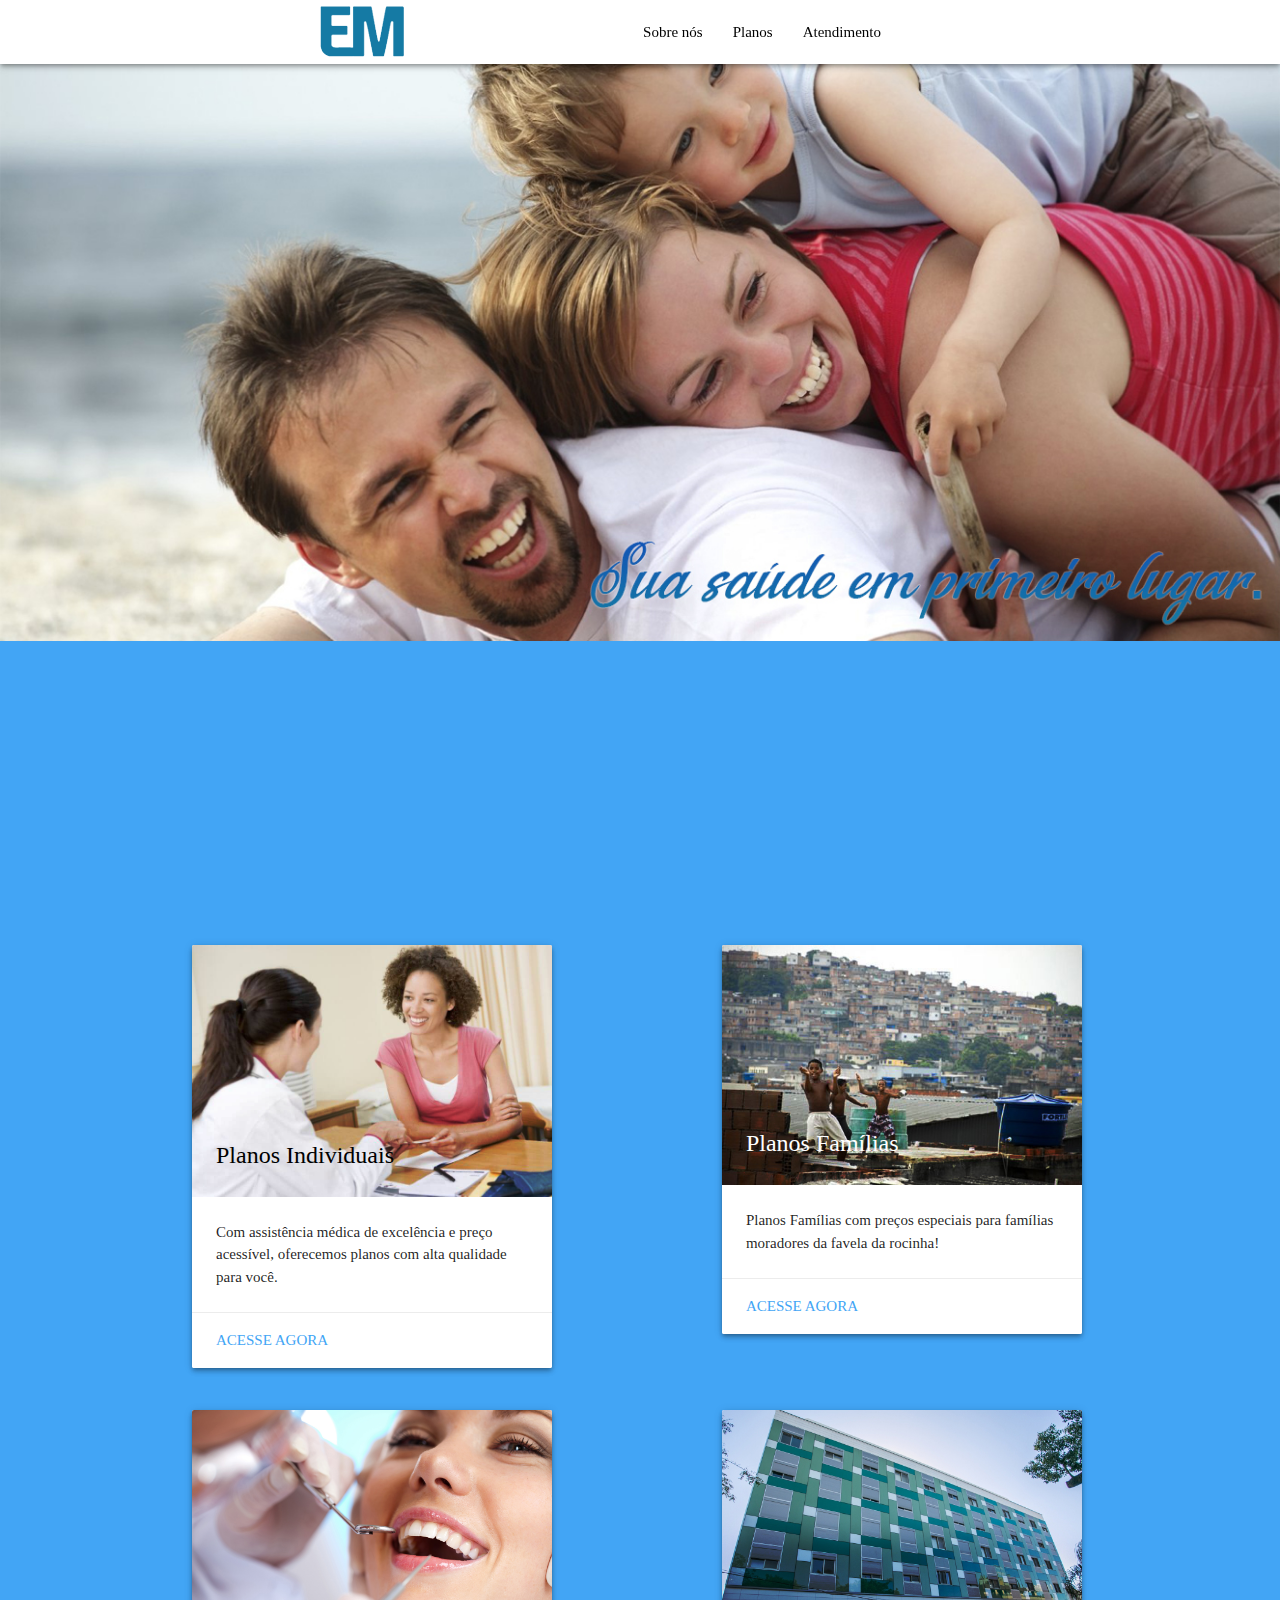
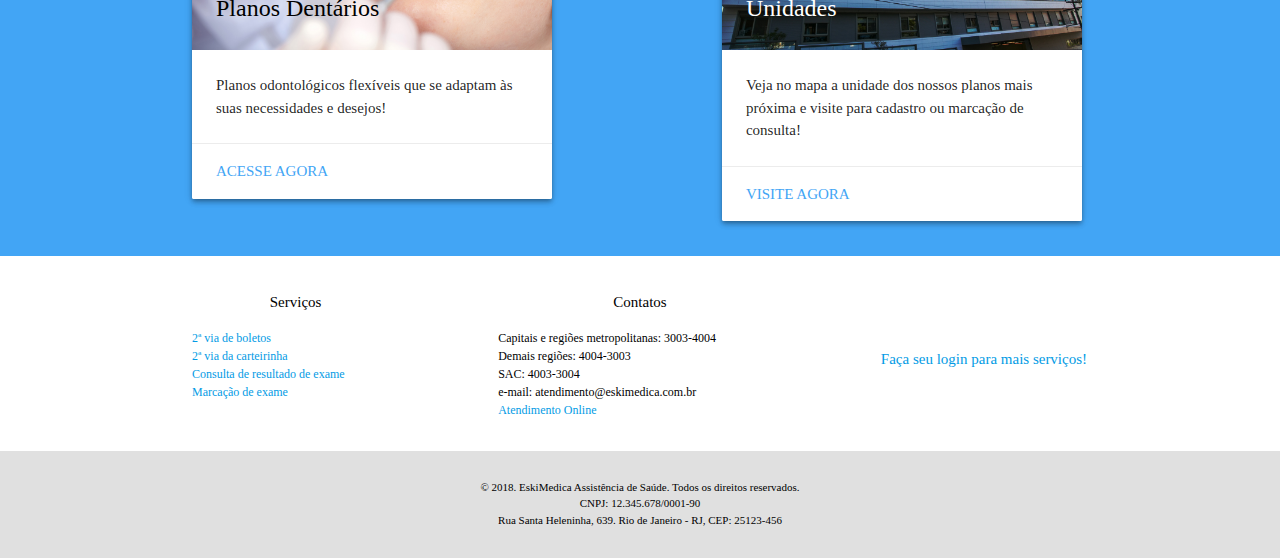
<file: index.html>
<!DOCTYPE html>
<html>
	<head>
		<meta charset="UTF-8">
		<title>EskiMedica</title>
		<link rel="stylesheet" type="text/css" href="css/index.css">
		<link rel="stylesheet" type="text/css" href="css/materialize.min.css">
		<link rel="shortcun icon" href="img/icone/logo.ico">
	</head>
	<body>
		<div class="navbar-fixed">
			<nav class="white z-depth-2">
				<div class="nav-wrapper">
					<a href="index.html"><img src="img/icone/logo.png" class="logo"></a>
					<ul id="nav-mobile" class="right hide-on-med-and-down">
						<li><a href="sobrenos.html">Sobre nós</a></li>
						<li><a href="planos.html">Planos</a></li>
						<li><a href="atendimento.html">Atendimento</a></li>
					</ul>
				</div>
			</nav>
		</div>
		<section>
			<div class="container">
				<div class="row" id="linha1">
					<div class="col l5">
						<div class="card hoverable z-depth-2">
							<div class="card-image">
								<img src="img/card/card-1.jpg" id="card-image">
								<span class="black-text card-title">Planos Individuais</span>
							</div>
							<div class="card-content">
								<p> Com assistência médica de excelência e preço acessível, oferecemos planos com alta qualidade para você.</p>
							</div>
							<div class="card-action">
								<a href="planos.html" id="click">Acesse agora</a>
							</div>
						</div>
					</div>
					<div class="col l5" id="card">
						<div class="card hoverable z-depth-2">
							<div class="card-image">
								<img src="img/card/card-2.jpg">
								<span class="card-title" id="titulo">Planos Famílias</span>
							</div>
							<div class="card-content">
								<p>Planos Famílias com preços especiais para famílias moradores da favela da rocinha!</p>
							</div>
							<div class="card-action">
								<a href="planos.html" id="click">Acesse agora</a>
							</div>
						</div>
					</div>
				</div>
				<div class="row">
					<div class="col l5">
						<div class="card hoverable z-depth-2">
							<div class="card-image">
								<img src="img/card/card-3.jpg">
								<span class="black-text card-title">Planos Dentários</span>
							</div>
							<div class="card-content">
								<p>Planos odontológicos flexíveis que se adaptam às suas necessidades e desejos!</p>
							</div>
							<div class="card-action">
								<a href="planos.html" id="click">Acesse agora</a>
							</div>
						</div>
					</div>
					<div class="col l5" id="card">
						<div class="card hoverable z-depth-2">
							<div class="card-image">
								<img src="img/card/card-4.jpg">
								<span class="card-title" id="titulo">Unidades</span>
							</div>
							<div class="card-content">
								<p>Veja no mapa a unidade dos nossos planos mais próxima e visite para cadastro ou marcação de consulta!</p>
							</div>
							<div class="card-action">
								<a href="mapa.html" id="click">Visite agora</a>
							</div>
						</div>
					</div>
			</div>
			</div>
		</section>
		<footer class="white page-footer">
			<div class="container">
				<div class="row">
					<div class="col l3">
						<p id="titulo-footer">Serviços</p>
						<div id="minusculo">
							<ul>
								<li><a href="boletos.html">2ª via de boletos</a></li>
								<li><a href="agendamento.html">2ª via da carteirinha</a></li>
								<li><a href="resultado.html">Consulta de resultado de exame</a></li>
								<li><a href="agendamento.html">Marcação de exame</a></li>
							</ul>
						</div>
					</div>
					<div class="col l4 offset-l1">
						<p id="titulo-footer">Contatos</p>
						<div id="minusculo"> 
							<ul>
								<div class="black-text">
									<li>Capitais e regiões metropolitanas: 3003-4004</li>
									<li>Demais regiões: 4004-3003</li>
									<li>SAC: 4003-3004</li>
									<li>e-mail: atendimento@eskimedica.com.br</li>
								</div>
									<li><a href="atendimento.html">Atendimento Online</a></li>
							</ul>
						</div>
					</div>
					<div class="col l3 offset-l1" id="footer-login">
						<a href="login.html">Faça seu login para mais serviços!</a>
					</div>
				</div>
			</div>
			<div class="grey lighten-2 footer-copyright">
				<div class="container">
					<div class="row" id="copyright">
						© 2018. EskiMedica Assistência de Saúde. Todos os direitos reservados.<br>
						CNPJ: 12.345.678/0001-90 <br>
						Rua Santa Heleninha, 639. Rio de Janeiro - RJ, CEP: 25123-456
					</div>
				</div>
			</div>
		</footer>
		<script type="text/javascript" src="https://code.jquery.com/jquery-3.2.1.min.js"></script>
      <script type="text/javascript" src="js/materialize.min.js"></script>
	</body>
</html>
</file>
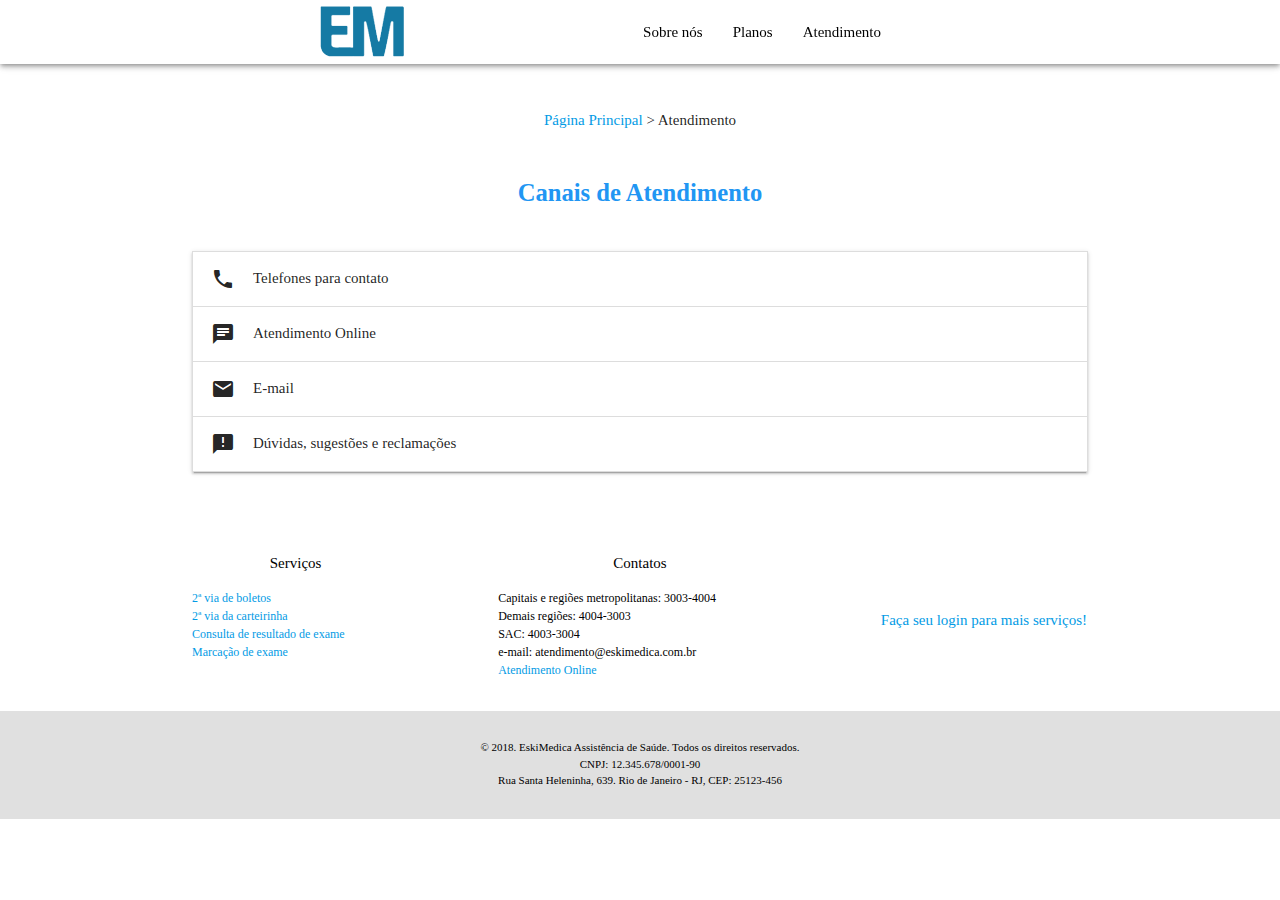
<file: atendimento.html>
<!DOCTYPE html>
<html>
	<head>
		<meta charset="UTF-8">
		<title>EskiMedica</title>
		<link rel="stylesheet" type="text/css" href="css/atendimento.css">
		<link rel="stylesheet" type="text/css" href="css/materialize.min.css">
		<link rel="shortcun icon" href="img/icone/logo.ico">
		<link href="https://fonts.googleapis.com/icon?family=Material+Icons" rel="stylesheet">
	</head>
	<body>
		<div class="navbar-fixed">
			<nav class="white z-depth-2">
				<div class="nav-wrapper">
					<a href="index.html"><img src="img/icone/logo.png" class="logo"></a>
					<ul id="nav-mobile" class="right hide-on-med-and-down">
						<li><a href="sobrenos.html">Sobre nós</a></li>
						<li><a href="planos.html">Planos</a></li>
						<li><a href="atendimento.html">Atendimento</a></li>
					</ul>
				</div>
			</nav>
		</div>
		<section>
			<div id="orientacao">
				<a href="index.html">Página Principal</a> > Atendimento
			</div>
			<div class="container">
				<br><h5><p class="center-align blue-text text-ligten-1"><b>Canais de Atendimento</b></p></h5>
				<ul class="collapsible hoverable" data-collapsible="accordion" id="collapsible">
					<li>
						<div class="collapsible-header">
							<i class="material-icons prefix">call</i> Telefones para contato
						</div>
						<div class="collapsible-body">
							<ul>
								<li><b>Capitais e regiões metropolitanas:</b> 3003-4004</li>
								<li><b>Demais regiões:</b> 4004-3003</li>
								<li><b>Serviço de Atendimento ao Cliente:</b> 4003-3004</li>
							</ul> <br>
							Horário de atendimento: 
							<ul>
								<li><b>Segunda à Sexta:</b> 08:00 às 20:00</li>
								<li><b>Sábado, domingo e feriados:</b> 10:00 às 18:00</li>
							</ul>
					</li>
					<li>
						<div class="collapsible-header">
							<i class="material-icons prefix">chat</i> Atendimento Online
						</div>
						<div class="collapsible-body">
							<ul>
								<li>Deseja um atendimento rápido e prático? <b>Fale já com a nossa atendente virtual!</b> <a class="right waves-effect waves-light btn" href="atendentevirtual.html" id="acesse">Acesse agora</a>
							</ul>
					</li>
					<li>
						<div class="collapsible-header">
							<i class="material-icons prefix">email</i>E-mail
						</div>
						<div class="collapsible-body">
							<b>Para envio de declarações, comprovantes e outras solicitações:</b> atendimento@eskimedica.com.br
					</li>
					<li>
						<div class="collapsible-header">
							<i class="material-icons">announcement</i>Dúvidas, sugestões e reclamações
						</div>
						<div class="collapsible-body">
							<div class="row">
								<form>
									<div class="row">
										<div class="input-field col l6">
											<input name="nome" id="nome" type="text" class="validate">
											<label for="nome">Nome</label>
										</div>
										<div class="input-field col l6">
											<input name="sobrenome" id="sobrenome" type="text" class="validate">
											<label for="sobrenome">Sobrenome</label>
										</div>
									</div>
									<div class="row">
										<div class="input-field col l12">
											<input name="email" id="email" type="email" class="validate">
											<label for="email">E-mail</label>
										</div>
									</div>
									<div class="row" id="radio-buttons">
										Você é da rede de planos de saúde EskiMedica?
										<p><input name="cliente" type="radio" id="sim"/>
										<label for="sim">Sim</label></p>
										<input name="cliente" type="radio" id="nao" />
										<label for="nao">Não</label>
									</div>
									<div class="row">
										<div class="input-field col s12">
											<textarea id="textarea1" class="materialize-textarea" data-length="500"></textarea>
											<label for="textarea1">Qual sua dúvida, sugestão ou reclamação?</label>
										</div>
									</div>
								</form>
								<button class="blue lighten-1 right btn waves-effect waves-light" type="submit" name="action" id="button">Enviar<i class="material-icons right">send</i>
								</button>
							</div>
						</div>
					</li>
				</ul>
			</div>
		</section>
		<footer class="white page-footer">
			<div class="container">
				<div class="row">
					<div class="col l3">
						<p id="titulo-footer">Serviços</p>
						<div id="minusculo">
							<ul>
								<li><a href="boletos.html">2ª via de boletos</a></li>
								<li><a href="agendamento.html">2ª via da carteirinha</a></li>
								<li><a href="resultado.html">Consulta de resultado de exame</a></li>
								<li><a href="agendamento.html">Marcação de exame</a></li>
							</ul>
						</div>
					</div>
					<div class="col l4 offset-l1">
						<p id="titulo-footer">Contatos</p>
						<div id="minusculo"> 
							<ul>
								<div class="black-text">
									<li>Capitais e regiões metropolitanas: 3003-4004</li>
									<li>Demais regiões: 4004-3003</li>
									<li>SAC: 4003-3004</li>
									<li>e-mail: atendimento@eskimedica.com.br</li>
								</div>
									<li><a href="atendentevirtual.html">Atendimento Online</a></li>
							</ul>
						</div>
					</div>
					<div class="col l3 offset-l1" id="footer-login">
						<a href="login.html">Faça seu login para mais serviços!</a>
					</div>
				</div>
			</div>
			<div class="grey lighten-2 footer-copyright">
				<div class="container">
					<div class="row" id="copyright">
						© 2018. EskiMedica Assistência de Saúde. Todos os direitos reservados.<br>
						CNPJ: 12.345.678/0001-90 <br>
						Rua Santa Heleninha, 639. Rio de Janeiro - RJ, CEP: 25123-456
					</div>
				</div>
			</div>
		</footer>
		<script type="text/javascript" src="https://code.jquery.com/jquery-3.2.1.min.js"></script>
		<script type="text/javascript" src="js/materialize.min.js"></script>
	</body>
</html>
</file>
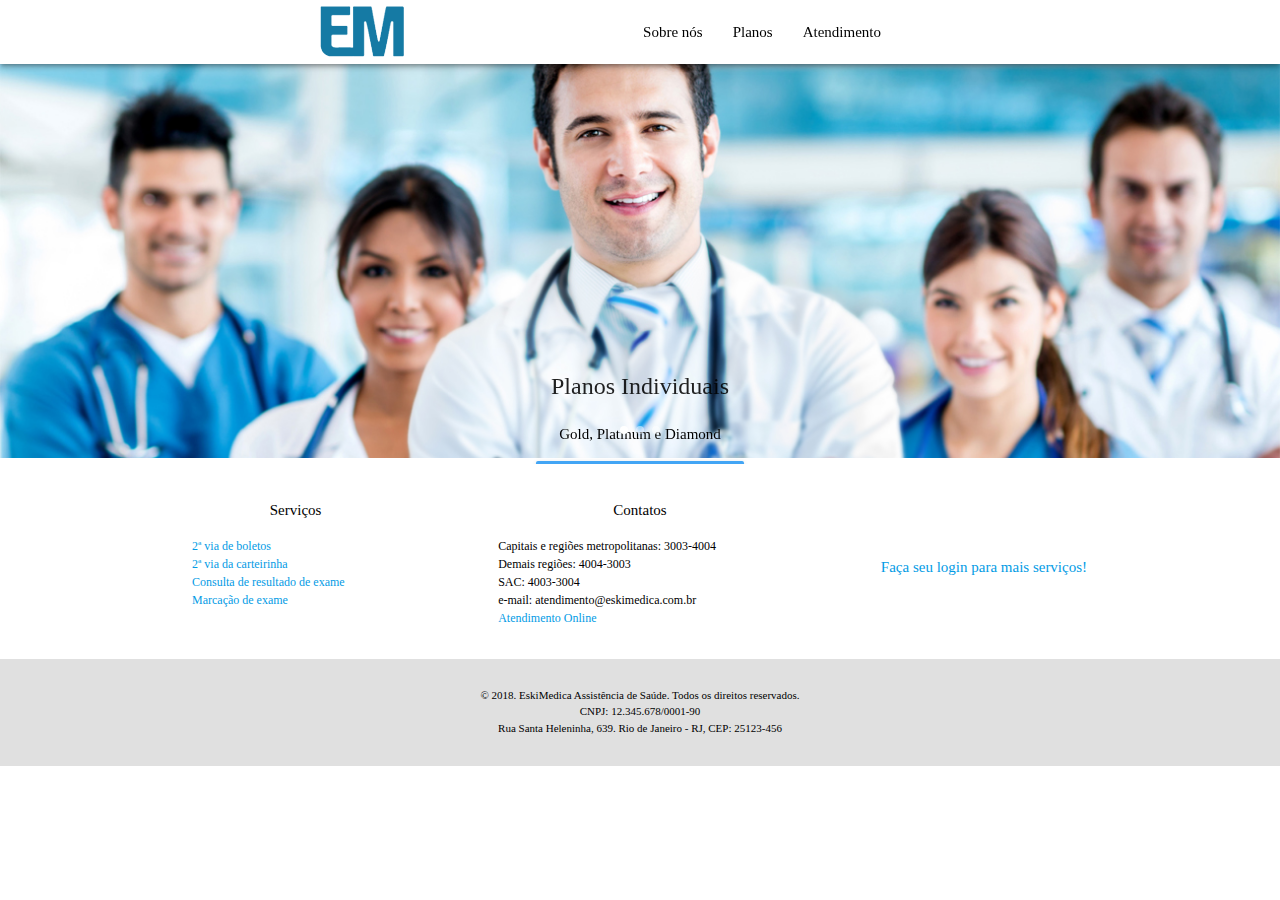
<file: planos.html>
<!DOCTYPE html>
<html>
	<head>
		<meta charset="UTF-8">
		<title>EskiMedica</title>
		<link rel="stylesheet" type="text/css" href="css/planos.css">
		<link rel="stylesheet" type="text/css" href="css/materialize.min.css">
		<link rel="shortcun icon" href="img/icone/logo.ico">
	</head>
	<body>
		<div class="navbar-fixed">
			<nav class="white z-depth-2">
				<div class="nav-wrapper">
					<a href="index.html"><img src="img/icone/logo.png" class="logo"></a>
					<ul id="nav-mobile" class="right hide-on-med-and-down">
						<li><a href="sobrenos.html">Sobre nós</a></li>
						<li><a href="planos.html">Planos</a></li>
						<li><a href="atendimento.html">Atendimento</a></li>
					</ul>
				</div>
			</nav>
		</div>
		<section>
			<div class="carousel carousel-slider center" data-indicators="true">
				<div class="carousel-fixed-item center">
				</div>
				<div class="carousel-item" id="carousel-1"> 
					<div id="carousel-info">
						<h2>Planos Individuais</h2>
						<p class="black-text">Gold, Platinum e Diamond</p>
						<a class="bottom btn waves-effect blue lighten-1">Descubra agora!</a>
					</div>
				</div>
				<div class="carousel-item white-text" id="carousel-2">
					<div id="carousel-info">
						<h2>Planos Famílias</h2>
						<p class="white-text">Ruby, Sapphire, Emerald e Planos Especiais para moradores da rocinha!</p>
						<a class="btn waves-effect blue lighten-1" id="carousel-buttons">Descubra agora!</a>
					</div>
			    </div>
				<div class="carousel-item black-text" id="carousel-3">
					<div id="carousel-info">
						<h2>Planos Odontológicos</h2>
						<p class="black-text">Kids, Individual e Family</p>
						<a class="btn waves-effect blue lighten-1" id="carousel-buttons">Descubra agora!</a>
					</div>
				</div>
			</div>
		</section>
		<footer class="white page-footer">
			<div class="container">
				<div class="row">
					<div class="col l3">
						<p id="titulo-footer">Serviços</p>
						<div id="minusculo">
							<ul>
								<li><a href="boletos.html">2ª via de boletos</a></li>
								<li><a href="agendamento.html">2ª via da carteirinha</a></li>
								<li><a href="resultado.html">Consulta de resultado de exame</a></li>
								<li><a href="agendamento.html">Marcação de exame</a></li>
							</ul>
						</div>
					</div>
					<div class="col l4 offset-l1">
						<p id="titulo-footer">Contatos</p>
						<div id="minusculo"> 
							<ul>
								<div class="black-text">
									<li>Capitais e regiões metropolitanas: 3003-4004</li>
									<li>Demais regiões: 4004-3003</li>
									<li>SAC: 4003-3004</li>
									<li>e-mail: atendimento@eskimedica.com.br</li>
								</div>
									<li><a href="atendimento.html">Atendimento Online</a></li>
							</ul>
						</div>
					</div>
					<div class="col l3 offset-l1" id="footer-login">
						<a href="login.html">Faça seu login para mais serviços!</a>
					</div>
				</div>
			</div>
			<div class="grey lighten-2 footer-copyright">
				<div class="container">
					<div class="row" id="copyright">
						© 2018. EskiMedica Assistência de Saúde. Todos os direitos reservados.<br>
						CNPJ: 12.345.678/0001-90 <br>
						Rua Santa Heleninha, 639. Rio de Janeiro - RJ, CEP: 25123-456
					</div>
				</div>
			</div>
		</footer>
		<script type="text/javascript" src="https://code.jquery.com/jquery-3.2.1.min.js"></script>
		<script type="text/javascript" src="js/materialize.min.js"></script>
		<script> $('.carousel.carousel-slider').carousel({fullWidth: true, padding:200},setTimeout(autoplay, 4500));
		function autoplay() {
		$('.carousel').carousel('next');
		setTimeout(autoplay, 4500);
		}</script>
	</body>
</html>
</file>
<file: css/index.css>
.logo {
	margin-top: 0.5vw;
}

body nav div ul a {
	color: black;
}

body nav div a img {
	margin-left: 25vw;
}

#nav-mobile {
	margin-right: 30vw;
}

body {
	background-image: url("../img/layout.jpg");
	background-size: 100%;
	background-repeat: no-repeat;
	background-position: 0% 4%;
	background-color: #42a5f5;
	font-family: "https://fonts.google.com/specimen/PT+Serif";
}

#click {
	color: #42a5f5;
}

#linha1 {
	margin-top: 97vh;
}

#card {
	margin-left: 11.5vw;
}

#titulo-footer{
	color: black;
	text-align: center;
}

#minusculo {
	font-size: 12px;
}

#footer-login {
	margin-top: 8vh;
}

#copyright {
	margin-top: 2vh;
	font-size: 11px;
	text-align: center;
	color: black;
}
</file>
<file: css/atendimento.css>
.logo {
	margin-top: 0.5vw;
}

body nav div ul a {
	color: black;
}

body nav div a img {
	margin-left: 25vw;
}

body {
	font-family: "https://fonts.google.com/specimen/PT+Serif";
}

#nav-mobile {
	margin-right: 30vw;
}

#orientacao {
	margin-top: 5vh;
	text-align: center;
	font-size: 15px;
}

#collapsible {
	margin-top: 5vh;
	margin-bottom: 5vh;
}

#radio-buttons {
	margin-left: 1vw;
}

#button {
	margin-top: 1vh;
	margin-right: 1vw;
}

#titulo-footer{
	color: black;
	text-align: center;
}

#minusculo {
	font-size: 12px;
}

#footer-login {
	margin-top: 8vh;
}

#copyright {
	margin-top: 2vh;
	font-size: 11px;
	text-align: center;
	color: black;
}
</file>
<file: css/planos.css>
.logo {
	margin-top: 0.5vw;
}

body nav div ul a {
	color: black;
}

body nav div a img {
	margin-left: 25vw;
}

#nav-mobile {
	margin-right: 30vw;
}

body {
	font-family: "https://fonts.google.com/specimen/PT+Serif";
}

#carousel-1 {
	background-image: url("../img/carousel/carousel-1.jpg");
	background-repeat: no-repeat;
	background-size: 100%
}

#carousel-2 {
	background-image: url("../img/carousel/carousel-2.jpg");
	background-repeat: no-repeat;
	background-size: 100%
}

#carousel-3 {
	background-image: url("../img/carousel/carousel-3.jpg");
	background-repeat: no-repeat;
	background-size: 100%
}

#carousel-info {
	margin-top: 34vh;
}

#titulo-footer{
	color: black;
	text-align: center;
}

#minusculo {
	font-size: 12px;
}

#footer-login {
	margin-top: 8vh;
}

#copyright {
	margin-top: 2vh;
	font-size: 11px;
	text-align: center;
	color: black;
}
</file>
